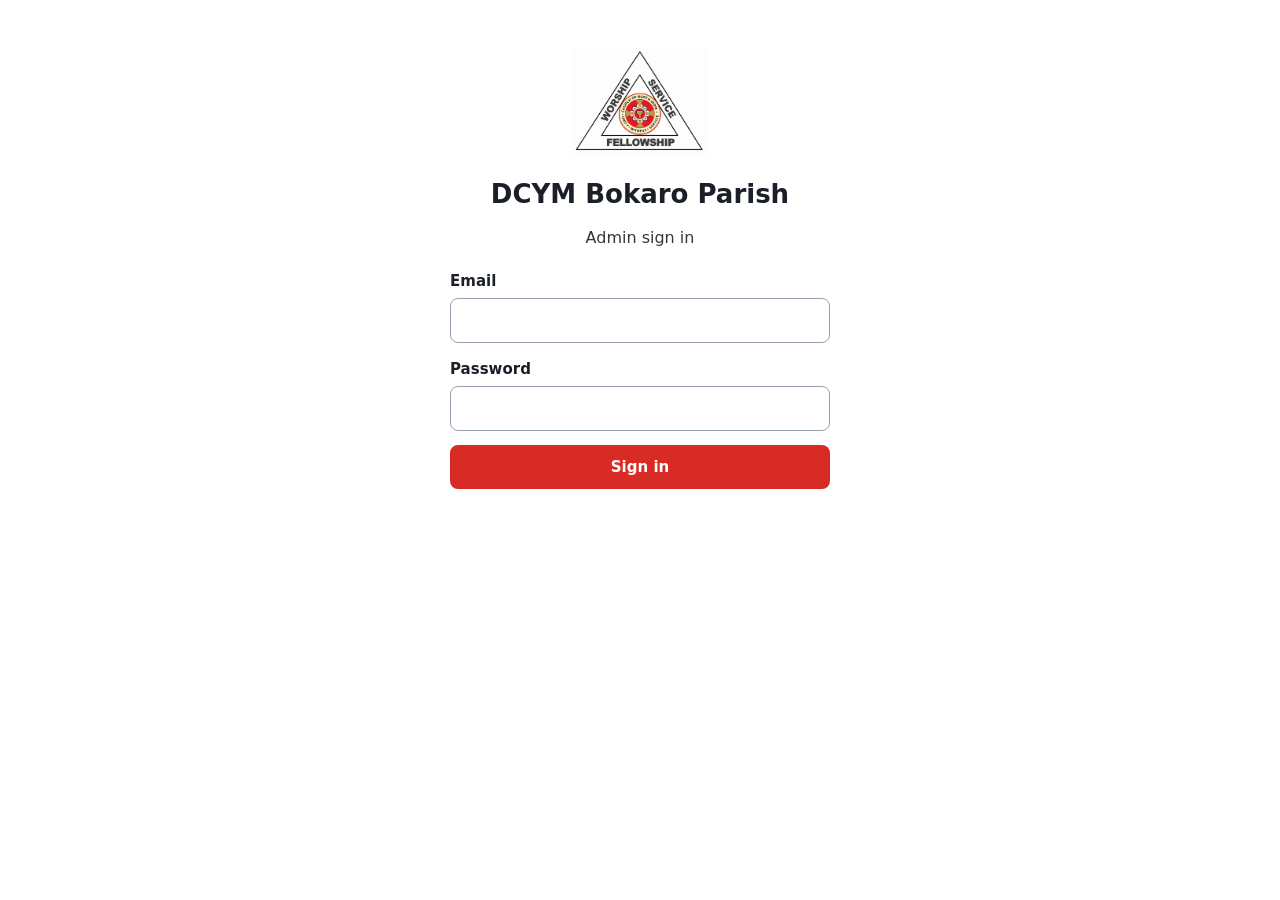
<file: admin/index.html>
<!DOCTYPE html>
<html lang="en">

<head>
    <meta charset="utf-8">
    <meta name="viewport" content="width=device-width, initial-scale=1, viewport-fit=cover">
    <meta name="robots" content="noindex">
    <title>DCYM Bokaro Parish Admin</title>
    <link rel="icon" type="image/png" href="logo.png">
    <link rel="stylesheet" href="admin.css">
</head>

<body>
    <div id="app"><noscript>This admin site needs JavaScript.</noscript></div>
    <script src="config.js"></script>
    <script src="defaults.js"></script>
    <script src="app.js"></script>
</body>

</html>
</file>
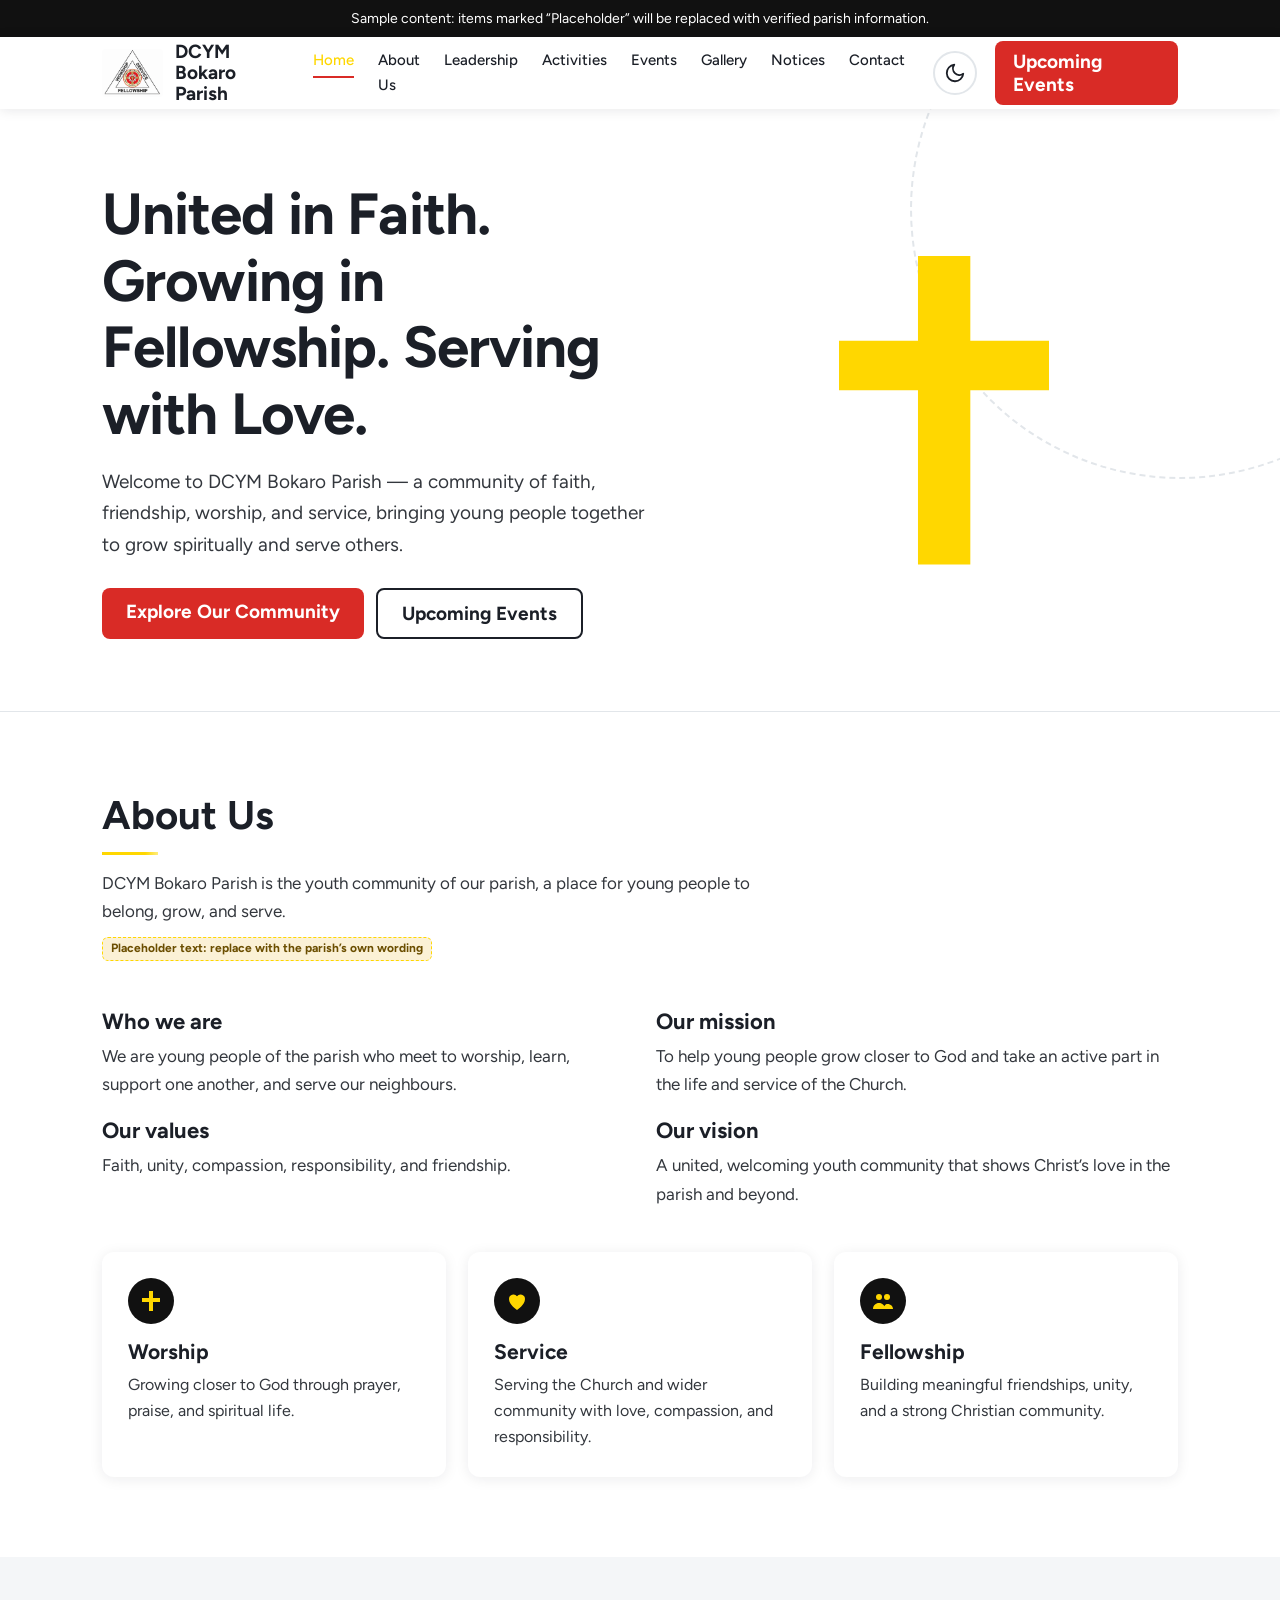
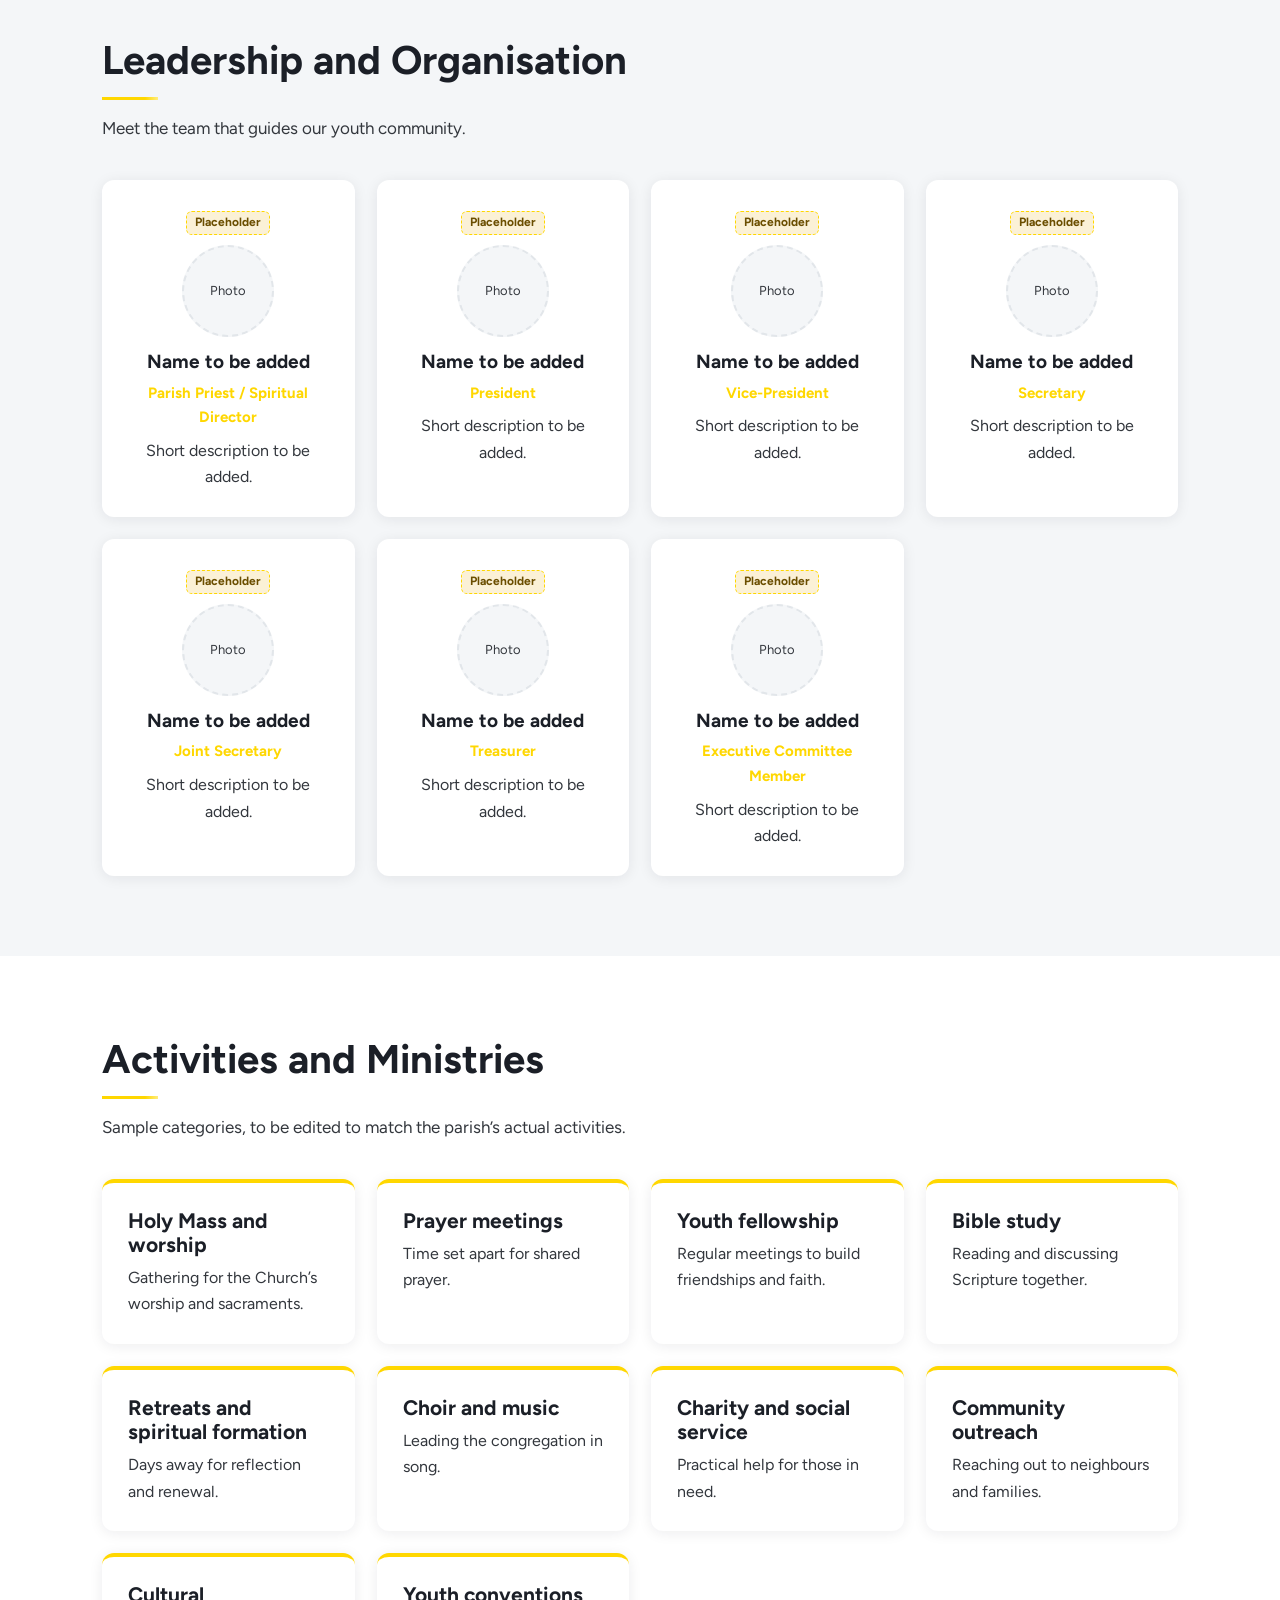
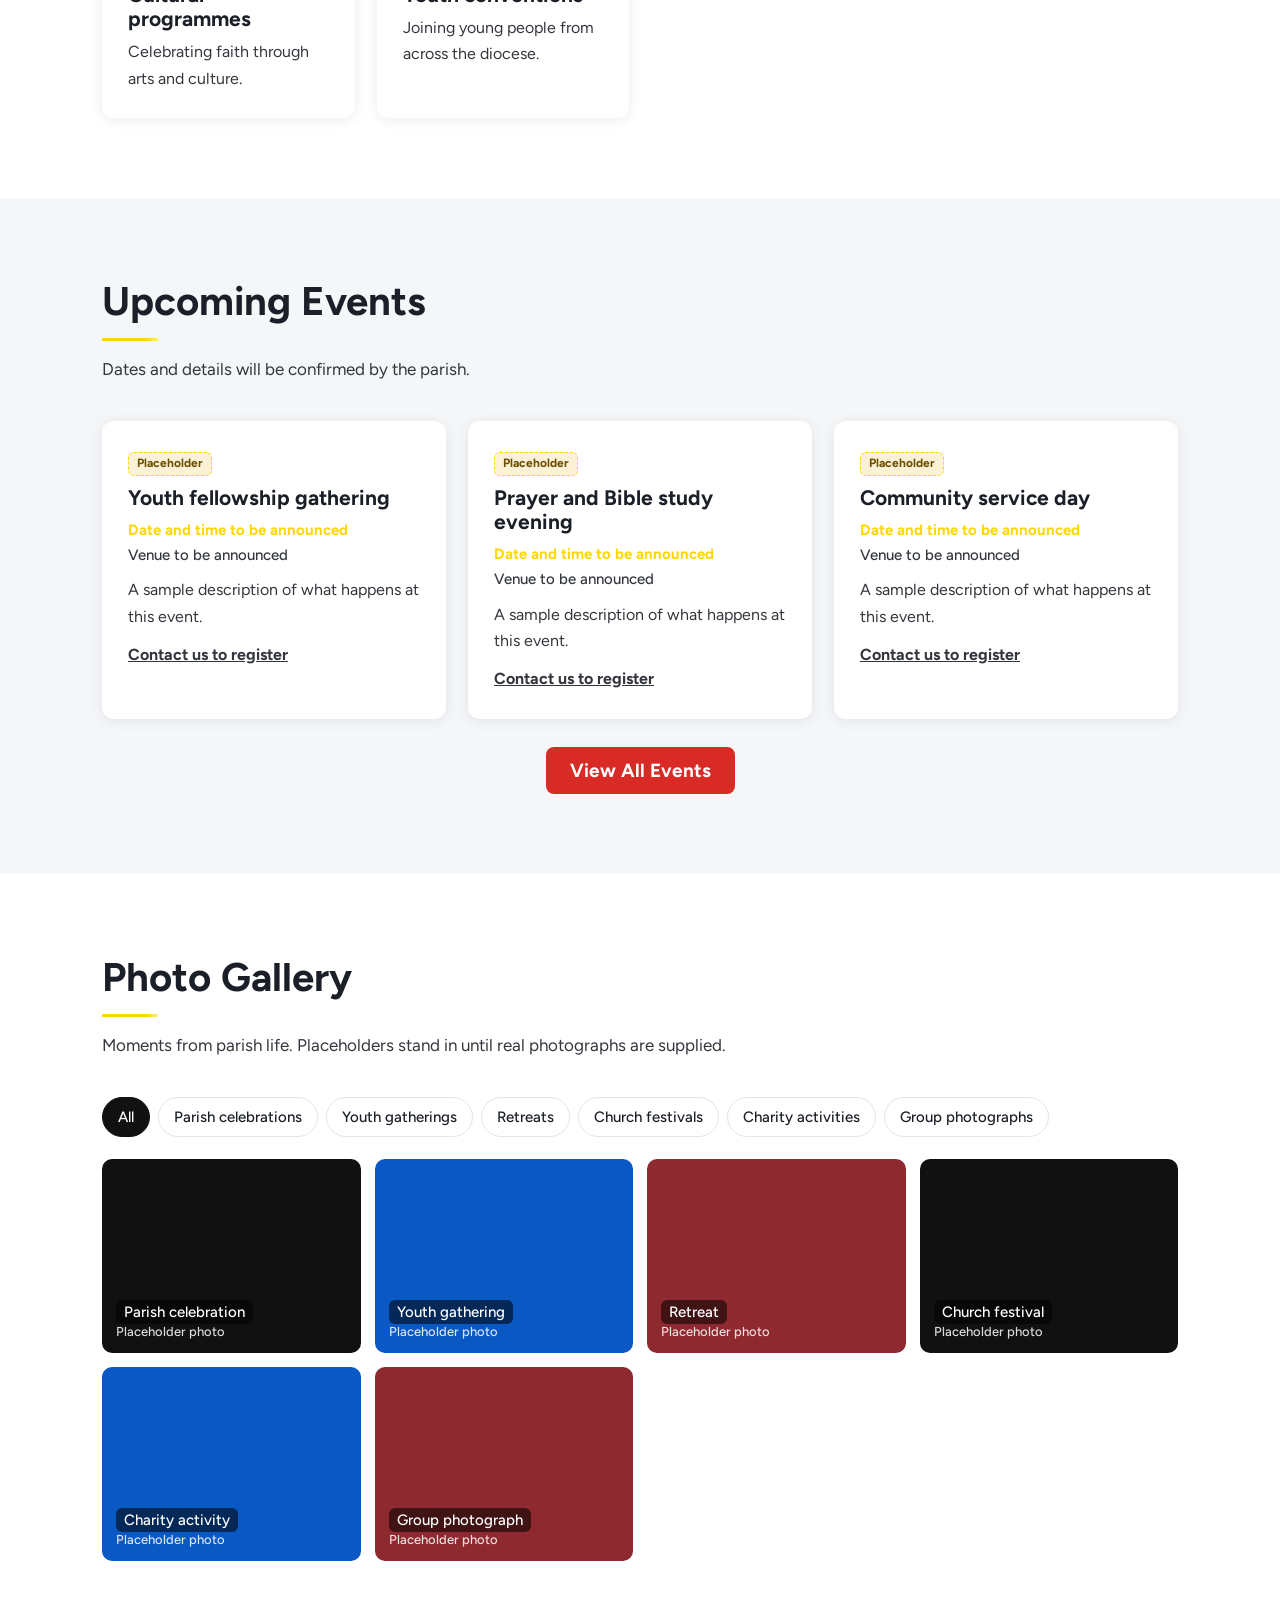
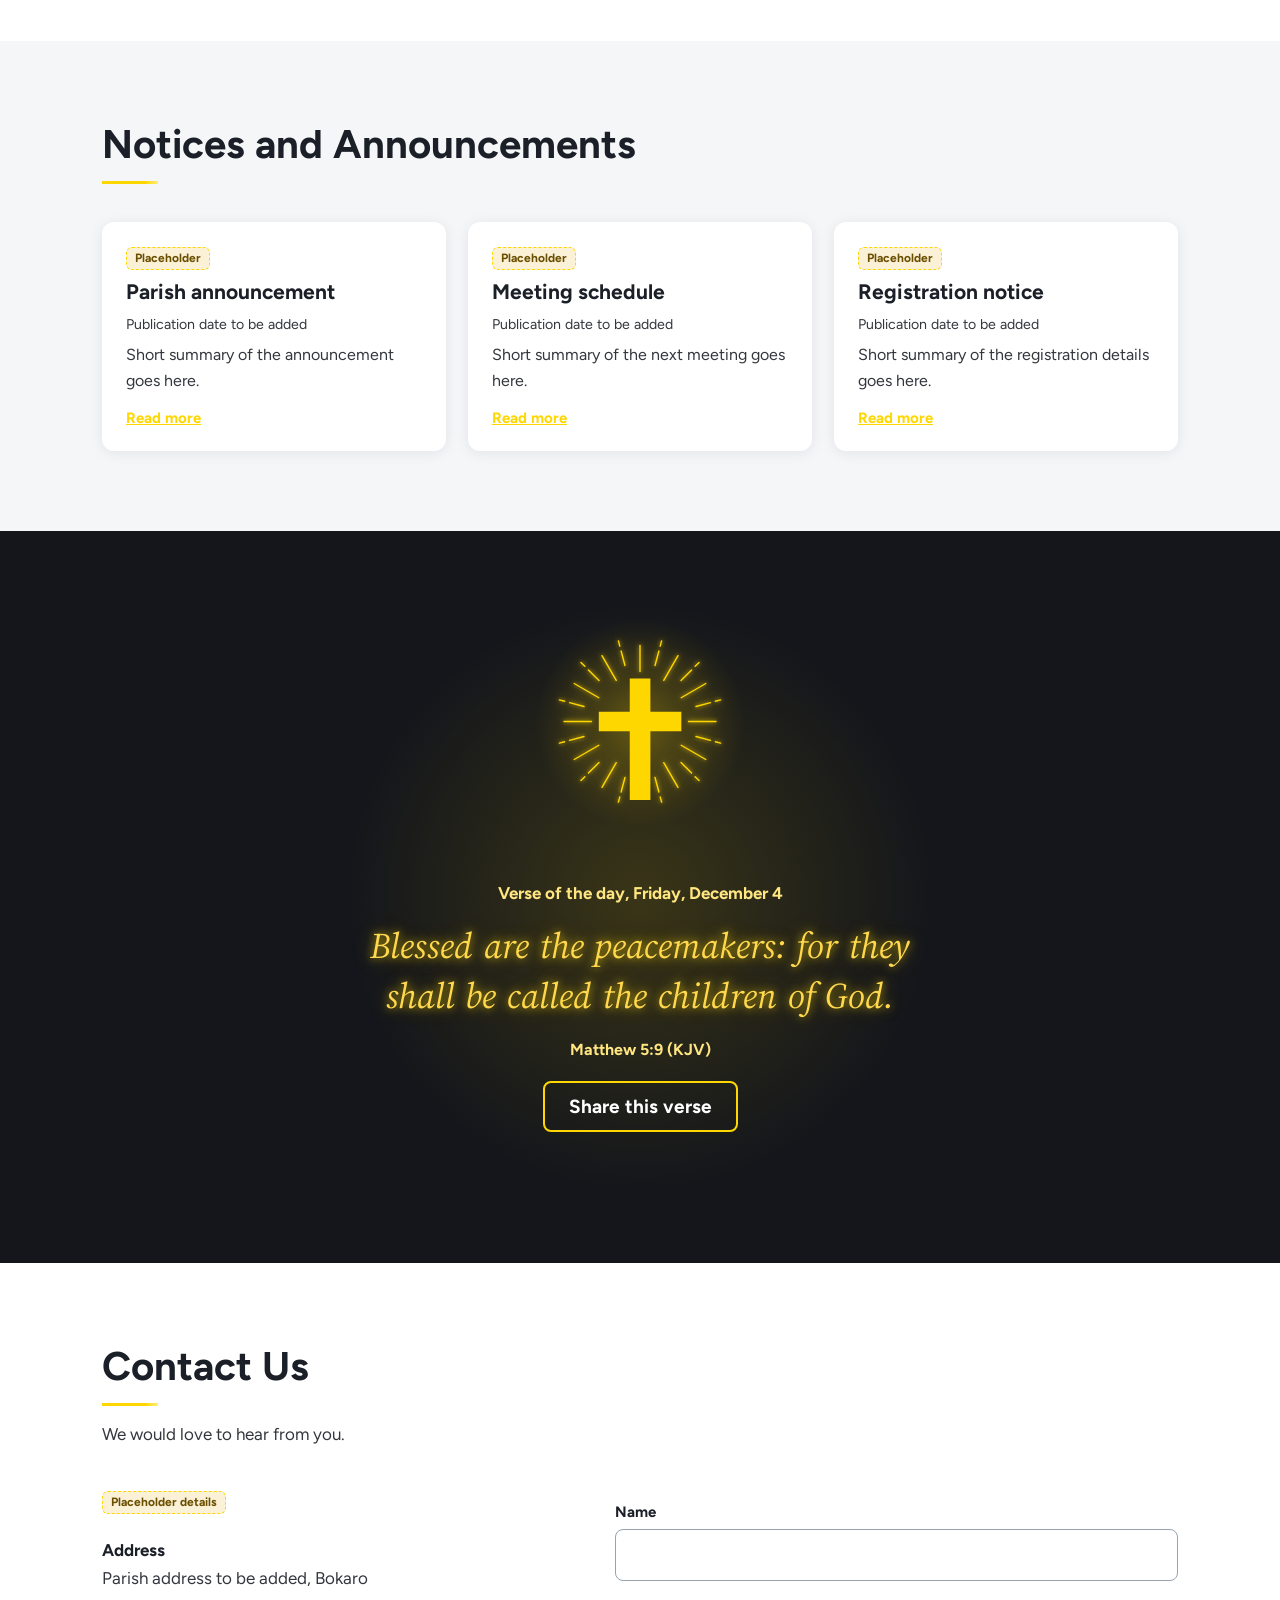
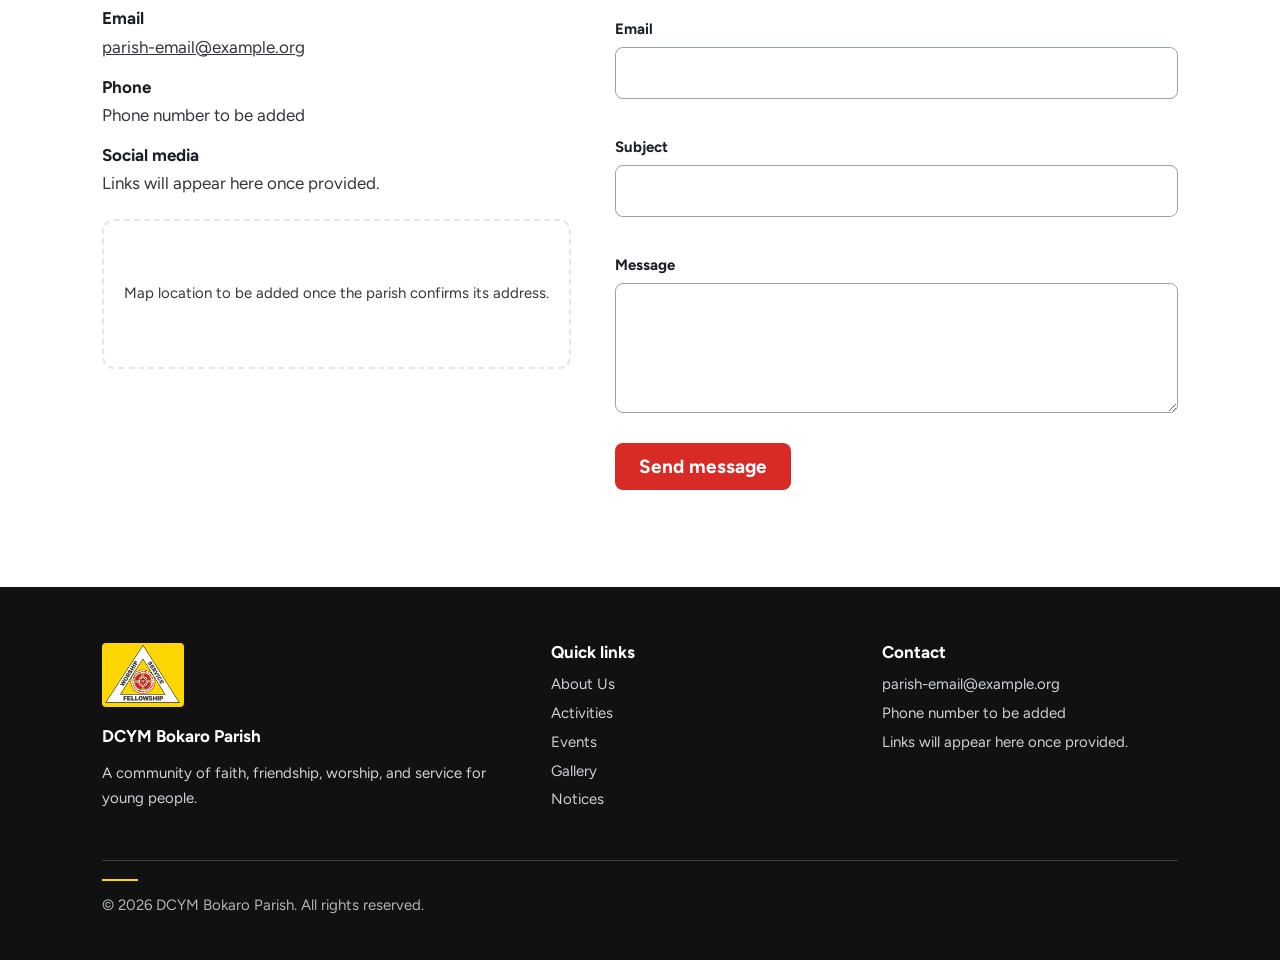
<file: website/index.html>
<!DOCTYPE html>
<html lang="en">

<head>
    <meta charset="utf-8">
    <meta name="viewport" content="width=device-width, initial-scale=1, viewport-fit=cover">
    <title>DCYM Bokaro Parish – United in Faith, Growing in Fellowship</title>
    <meta name="description"
        content="DCYM Bokaro Parish is a community of faith, friendship, worship and service, bringing young people together to grow spiritually and serve others.">
    <link rel="icon" type="image/png" href="images/logo-small.png">
    <link
        href="https://fonts.googleapis.com/css2?family=Figtree:wght@400;500;700&family=Source+Serif+4:ital,wght@0,500;1,400&display=swap"
        rel="stylesheet">
    <link rel="stylesheet" href="css/style.css">
    <script>var t; try { t = localStorage.getItem("dcym-theme") } catch (e) { } if (!t) t = matchMedia("(prefers-color-scheme:dark)").matches ? "dark" : "light"; document.documentElement.setAttribute("data-theme", t)</script>
</head>

<body>
    <div class="progress" id="prog" aria-hidden="true"></div>
    <div class="note" id="sampleNote">Sample content: items marked “Placeholder” will be replaced with verified parish
        information.</div>
    <header>
        <div class="wrap">
            <a class="brand" href="#home"><img src="images/logo-triangle.png"
                    alt="DCYM Bokaro Parish emblem"><span>DCYM<br>Bokaro Parish</span></a>
            <nav id="nav" aria-label="Main">
                <ul>
                    <li><a href="#home">Home</a></li>
                    <li><a href="#about">About Us</a></li>
                    <li><a href="#leadership">Leadership</a></li>
                    <li><a href="#activities">Activities</a></li>
                    <li><a href="#events">Events</a></li>
                    <li><a href="#gallery">Gallery</a></li>
                    <li><a href="#notices">Notices</a></li>
                    <li><a href="#contact">Contact</a></li>
                </ul>
            </nav>
            <button class="theme-btn" id="themeBtn" type="button" aria-label="Switch to dark mode"
                aria-pressed="false"><svg class="moon" viewBox="0 0 24 24" aria-hidden="true">
                    <path d="M21 12.8A9 9 0 1 1 11.2 3a7 7 0 0 0 9.8 9.8z" />
                </svg><svg class="sun" viewBox="0 0 24 24" aria-hidden="true">
                    <circle cx="12" cy="12" r="4" />
                    <path
                        d="M12 2v2M12 20v2M4.9 4.9l1.4 1.4M17.7 17.7l1.4 1.4M2 12h2M20 12h2M4.9 19.1l1.4-1.4M17.7 6.3l1.4-1.4" />
                </svg></button>
            <a class="btn sm" href="#events">Upcoming Events</a>
            <button class="menu-btn" id="menuBtn" aria-expanded="false" aria-controls="nav">Menu</button>
        </div>
    </header>

    <main>
        <section class="hero" id="home" style="padding:72px 0">
            <!-- Photo slot: add a church or youth fellowship photograph as a background here, with a navy overlay. -->
            <div class="wrap">
                <div>
                    <h1>United in Faith. Growing in Fellowship. Serving with Love.</h1>
                    <p>Welcome to DCYM Bokaro Parish — a community of faith, friendship, worship, and service, bringing
                        young people together to grow spiritually and serve others.</p>
                    <div class="btns"><a class="btn" href="#about">Explore Our Community</a><a class="btn line"
                            href="#events">Upcoming Events</a></div>
                </div>
                <div class="emb" aria-hidden="true"><svg class="gc" viewBox="0 0 702 1031" focusable="false">
                        <defs>
                            <clipPath id="gcClip">
                                <path d="M264 0h175v283h263v166H439v582H264V449H0V283h264z" />
                            </clipPath>
                            <linearGradient id="gcShine" x1="0" x2="1" y1="0" y2="0">
                                <stop offset="0" stop-color="#fff" stop-opacity="0" />
                                <stop offset=".5" stop-color="#fff" stop-opacity=".9" />
                                <stop offset="1" stop-color="#fff" stop-opacity="0" />
                            </linearGradient>
                        </defs>
                        <path class="gc-body" d="M264 0h175v283h263v166H439v582H264V449H0V283h264z" />
                        <g clip-path="url(#gcClip)">
                            <rect class="gc-shine" x="-300" y="-100" width="260" height="1250" fill="url(#gcShine)" />
                        </g>
                    </svg></div>
            </div>
        </section>

        <section id="about">
            <div class="wrap">
                <div class="hd">
                    <h2>About Us</h2>
                    <p>DCYM Bokaro Parish is the youth community of our parish, a place for young people to belong,
                        grow, and serve.</p><span class="ph" id="aPh" style="margin-top:12px">Placeholder text: replace
                        with the parish’s own wording</span>
                </div>
                <div class="two">
                    <div>
                        <h3>Who we are</h3>
                        <p id="aWho"></p>
                        <h3 style="margin-top:20px">Our values</h3>
                        <p id="aValues"></p>
                    </div>
                    <div>
                        <h3>Our mission</h3>
                        <p id="aMission"></p>
                        <h3 style="margin-top:20px">Our vision</h3>
                        <p id="aVision"></p>
                    </div>
                </div>
                <div class="grid">
                    <div class="card">
                        <div class="ico"><svg viewBox="0 0 24 24">
                                <path d="M10 2h4v7h7v4h-7v9h-4v-9H3V9h7z" />
                            </svg></div>
                        <h3>Worship</h3>
                        <p>Growing closer to God through prayer, praise, and spiritual life.</p>
                    </div>
                    <div class="card">
                        <div class="ico"><svg viewBox="0 0 24 24">
                                <path d="M12 21s-8-5.2-8-11a4.5 4.5 0 0 1 8-2.8A4.5 4.5 0 0 1 20 10c0 5.8-8 11-8 11z" />
                            </svg></div>
                        <h3>Service</h3>
                        <p>Serving the Church and wider community with love, compassion, and responsibility.</p>
                    </div>
                    <div class="card">
                        <div class="ico"><svg viewBox="0 0 24 24">
                                <circle cx="8" cy="8" r="3" />
                                <circle cx="16" cy="8" r="3" />
                                <path
                                    d="M2 20c0-3.5 2.7-6 6-6s6 2.5 6 6zM12.500 20c.3-2 1-3.600 2.200-4.600.6-.2 1.200-.4 1.800-.4 3.300 0 5.500 2.500 5.500 5z" />
                            </svg></div>
                        <h3>Fellowship</h3>
                        <p>Building meaningful friendships, unity, and a strong Christian community.</p>
                    </div>
                </div>
            </div>
        </section>

        <section class="alt" id="leadership">
            <div class="wrap">
                <div class="hd">
                    <h2>Leadership and Organisation</h2>
                    <p>Meet the team that guides our youth community.</p>
                </div>
                <div class="grid" id="leaders"></div>
            </div>
        </section>

        <section id="activities">
            <div class="wrap">
                <div class="hd">
                    <h2>Activities and Ministries</h2>
                    <p>Sample categories, to be edited to match the parish’s actual activities.</p>
                </div>
                <div class="grid" id="acts"></div>
            </div>
        </section>

        <section class="alt" id="events">
            <div class="wrap">
                <div class="hd">
                    <h2>Upcoming Events</h2>
                    <p>Dates and details will be confirmed by the parish.</p>
                </div>
                <div class="grid" id="evs"></div>
                <div class="center"><button class="btn" id="evMore" type="button">View All Events</button></div>
            </div>
        </section>

        <section id="gallery">
            <div class="wrap">
                <div class="hd">
                    <h2>Photo Gallery</h2>
                    <p>Moments from parish life. Placeholders stand in until real photographs are supplied.</p>
                </div>
                <div class="filters" id="filters" role="group" aria-label="Filter photos"></div>
                <div class="gal" id="gal"></div>
            </div>
        </section>

        <section class="alt" id="notices">
            <div class="wrap">
                <div class="hd">
                    <h2>Notices and Announcements</h2>
                </div>
                <div class="grid" id="notes" style="grid-template-columns:repeat(auto-fit,minmax(300px,1fr))"></div>
            </div>
        </section>

        <section class="verse" id="verse" aria-label="Verse of the day">
            <div class="wrap">
                <div class="vcross" data-rc="solid" aria-hidden="true"></div>
                <p class="vlabel" id="vlabel">Verse of the day</p>
                <blockquote id="vtext"></blockquote><cite id="vref"></cite>
                <p class="vsrc" id="vsrc"></p>
                <p style="margin-top:22px"><button class="btn line" id="vShare" type="button">Share this verse</button>
                </p>
                <p class="vmsg" id="vmsg" role="status"></p>
            </div>
        </section>

        <section id="contact">
            <div class="wrap">
                <div class="hd">
                    <h2>Contact Us</h2>
                    <p>We would love to hear from you.</p>
                </div>
                <div class="contact">
                    <div>
                        <span class="ph" id="cPh">Placeholder details</span>
                        <dl>
                            <dt>Address</dt>
                            <dd id="cAddr"></dd>
                            <dt>Email</dt>
                            <dd id="cEmail"></dd>
                            <dt>Phone</dt>
                            <dd id="cPhone"></dd>
                            <dt>Social media</dt>
                            <dd id="cSocial"></dd>
                        </dl>
                        <div class="map">Map location to be added once the parish confirms its address.</div>
                    </div>
                    <form id="form" novalidate>
                        <label for="f-name">Name</label><input id="f-name" name="name" autocomplete="name"
                            aria-describedby="e-name">
                        <p class="err" id="e-name"></p>
                        <label for="f-email">Email</label><input id="f-email" name="email" type="email"
                            autocomplete="email" aria-describedby="e-email">
                        <p class="err" id="e-email"></p>
                        <label for="f-subject">Subject</label><input id="f-subject" name="subject"
                            aria-describedby="e-subject">
                        <p class="err" id="e-subject"></p>
                        <label for="f-msg">Message</label><textarea id="f-msg" name="message"
                            aria-describedby="e-msg"></textarea>
                        <p class="err" id="e-msg"></p>
                        <button class="btn" type="submit">Send message</button>
                        <p class="ok" id="ok" role="status"></p>
                    </form>
                </div>
            </div>
        </section>
    </main>

    <footer>
        <div class="wrap">
            <div class="cols">
                <div><img src="images/logo-small.png" alt="DCYM Bokaro Parish emblem">
                    <h3>DCYM Bokaro Parish</h3>
                    <p>A community of faith, friendship, worship, and service for young people.</p>
                </div>
                <div>
                    <h3>Quick links</h3>
                    <ul>
                        <li><a href="#about">About Us</a></li>
                        <li><a href="#activities">Activities</a></li>
                        <li><a href="#events">Events</a></li>
                        <li><a href="#gallery">Gallery</a></li>
                        <li><a href="#notices">Notices</a></li>
                    </ul>
                </div>
                <div>
                    <h3>Contact</h3>
                    <ul>
                        <li id="fEmail"></li>
                        <li id="fPhone"></li>
                        <li id="fSocial"></li>
                    </ul>
                </div>
            </div>
            <p class="copy">© <span id="yr"></span> DCYM Bokaro Parish. All rights reserved.</p>
        </div>
    </footer>

    <button class="totop" id="toTop" type="button" aria-label="Back to top">↑</button>
    <dialog id="lb" aria-label="Photo viewer">
        <div class="lb-img" id="lbImg"></div>
        <div class="lb-bar"><button type="button" id="lbPrev">Previous</button>
            <p id="lbCap"></p><button type="button" id="lbNext">Next</button><button type="button"
                id="lbClose">Close</button>
        </div>
    </dialog>

    <script src="data/config.js"></script>
    <script src="js/defaults.js"></script>
    <script src="data/site-data.js"></script>
    <script src="js/main.js"></script>
</body>

</html>
</file>
<file: admin/admin.css>
:root {
    --bg: #fff;
    --card: #fff;
    --ink: #1B1F27;
    --txt: #33373D;
    --line: #dfe3e8;
    --navy: #111111;
    --red: #D92B26;
    --sans: "Segoe UI", system-ui, -apple-system, Arial, sans-serif
}

@media (prefers-color-scheme:dark) {
    :root {
        --bg: #111111;
        --card: #20242C;
        --ink: #F2F4F7;
        --txt: #C5CBD3;
        --line: #343A46
    }
}

*,
*::before,
*::after {
    box-sizing: border-box
}

body {
    margin: 0;
    background: var(--bg);
    color: var(--txt);
    font: 16px/1.6 var(--sans)
}

.login {
    max-width: 420px;
    margin: 0 auto;
    padding: 48px 20px;
    text-align: center
}

.login-logo {
    width: 140px;
    height: auto;
    border-radius: 8px;
    background: #fff
}

.login h1 {
    font: 800 26px var(--sans);
    color: var(--ink);
    margin: 14px 0 4px
}

.login-card {
    text-align: left;
    margin-top: 18px
}

.login-card .ab {
    width: 100%
}

.lnk {
    display: inline-flex;
    align-items: center;
    text-decoration: none
}

/* ---- admin panel ---- */
.adm {
    position: fixed;
    inset: 0;
    z-index: 100;
    background: var(--bg);
    color: var(--txt);
    display: flex;
    flex-direction: column;
    padding-top: env(safe-area-inset-top, 0px)
}

.adm-top {
    display: flex;
    justify-content: space-between;
    align-items: center;
    padding: 12px 16px;
    border-bottom: 1px solid var(--line)
}

.adm-top b {
    font: 800 20px var(--sans);
    color: var(--ink)
}

.adm-tabs {
    display: flex;
    gap: 6px;
    overflow-x: auto;
    padding: 10px 12px;
    border-bottom: 1px solid var(--line)
}

.adm-tabs button {
    flex: none;
    min-height: 44px;
    padding: 0 16px;
    border-radius: 999px;
    border: 1px solid var(--line);
    background: var(--card);
    color: var(--ink);
    font: 500 15px var(--sans);
    cursor: pointer
}

.adm-tabs button[aria-selected="true"] {
    background: var(--navy);
    color: #fff;
    border-color: var(--navy)
}

.adm-body {
    flex: 1;
    overflow: auto;
    padding: 16px;
    max-width: 720px;
    width: 100%;
    margin: 0 auto
}

.adm-body h3 {
    font: 700 18px var(--sans);
    margin: 20px 0 6px;
    color: var(--ink)
}

.af {
    margin: 0 0 14px
}

.af label {
    display: block;
    font-weight: 700;
    color: var(--ink);
    font-size: 15px;
    margin: 0 0 5px
}

.af input,
.af textarea {
    width: 100%;
    font: 16px var(--sans);
    padding: 12px;
    border: 1px solid #98a3b0;
    border-radius: 8px;
    background: var(--card);
    color: var(--txt)
}

.ap {
    display: block;
    width: 100%;
    max-width: 260px;
    aspect-ratio: 4/3;
    object-fit: cover;
    border-radius: 8px;
    margin: 0 0 8px;
    border: 2px solid #FFD700
}

.arow {
    display: flex;
    gap: 8px;
    flex-wrap: wrap;
    align-items: center;
    margin: 8px 0
}

.ab {
    min-height: 44px;
    padding: 0 16px;
    border-radius: 8px;
    border: 2px solid var(--navy);
    background: var(--navy);
    color: #fff;
    font: 700 15px var(--sans);
    cursor: pointer
}

.ab.ghost {
    background: transparent;
    color: var(--ink)
}

.ab.danger {
    background: transparent;
    color: #b3261e;
    border-color: #b3261e
}

.ab.add {
    background: transparent;
    color: var(--ink);
    border-style: dashed;
    width: 100%;
    margin: 6px 0 14px
}

.ab.save {
    background: var(--red);
    border-color: var(--red);
    flex: none
}

.ab:disabled {
    opacity: .6
}

.ai {
    background: var(--card);
    border: 1px solid var(--line);
    border-radius: 10px;
    padding: 4px 14px 12px;
    margin: 0 0 10px
}

.ai summary {
    cursor: pointer;
    font-weight: 700;
    color: var(--ink);
    padding: 12px 0;
    min-height: 44px
}

.ast {
    font-size: 14px;
    color: var(--txt)
}

.adm-save {
    display: flex;
    gap: 12px;
    align-items: center;
    padding: 12px 16px calc(12px + env(safe-area-inset-bottom, 0px));
    border-top: 1px solid var(--line);
    background: var(--bg)
}
</file>
<file: website/css/style.css>
:root {
    --blue: #0178FE;
    --link: #FFD700;
    --red: #D92B26;
    --navy: #111111;
    --gold: #FFD700;
    --bg: #fff;
    --alt: #F4F6F8;
    --ink: #1B1F27;
    --txt: #33373D;
    --card: #fff;
    --line: #e2e6ea;
    --sans: "Figtree", "Segoe UI", Arial, sans-serif;
    --serif: "Source Serif 4", Georgia, serif;
    box-sizing: border-box;
    padding-top: env(safe-area-inset-top, 0px);
    padding-bottom: env(safe-area-inset-bottom, 0px)
}

@media (prefers-color-scheme:dark) {
    :root:not([data-theme="light"]) {
        --bg: #121418;
        --alt: #1A1D23;
        --ink: #F2F4F7;
        --txt: #C5CBD3;
        --card: #20242C;
        --line: #343A46;
        --link: #FFD700
    }
}

:root[data-theme="dark"] {
    --bg: #121418;
    --alt: #1A1D23;
    --ink: #F2F4F7;
    --txt: #C5CBD3;
    --card: #20242C;
    --line: #343A46;
    --link: #FFD700
}

html {
    scroll-behavior: smooth;
    scroll-padding-top: calc(86px + env(safe-area-inset-top, 0px))
}

*,
*::before,
*::after {
    box-sizing: inherit
}

body {
    margin: 0;
    background: var(--bg);
    color: var(--txt);
    font: 17px/1.65 var(--sans)
}

body::before {
    content: "";
    position: fixed;
    inset: 0 0 auto;
    height: env(safe-area-inset-top, 0px);
    background: var(--bg);
    z-index: 60
}

h1,
h2,
h3 {
    color: var(--ink);
    line-height: 1.15;
    margin: 0
}

a {
    color: inherit
}

:focus-visible {
    outline: 3px solid var(--blue);
    outline-offset: 3px
}

.wrap {
    max-width: 1120px;
    margin: 0 auto;
    padding: 0 22px
}

.note {
    background: var(--navy);
    color: #fff;
    font-size: 14px;
    text-align: center;
    padding: 7px 14px
}

header {
    position: sticky;
    top: env(safe-area-inset-top, 0px);
    z-index: 50;
    background: var(--bg);
    box-shadow: 0 1px 12px rgba(20, 24, 32, .1)
}

header .wrap {
    display: flex;
    align-items: center;
    gap: 18px;
    min-height: 72px
}

.brand {
    display: flex;
    align-items: center;
    gap: 12px;
    text-decoration: none;
    color: var(--ink);
    font: 700 19px/1.1 var(--sans);
    margin-right: auto
}

.brand img {
    height: 48px;
    width: auto;
    border-radius: 4px
}

nav ul {
    display: flex;
    gap: 4px;
    list-style: none;
    margin: 0;
    padding: 0
}

nav a {
    display: block;
    padding: 8px 10px;
    text-decoration: none;
    color: var(--ink);
    font-weight: 500;
    font-size: 15px;
    border-radius: 6px
}

nav a:hover {
    color: var(--link)
}

.btn {
    display: inline-block;
    background: var(--red);
    color: #fff;
    font: 700 19px var(--sans);
    padding: 12px 24px;
    border: 0;
    border-radius: 8px;
    text-decoration: none;
    cursor: pointer;
    transition: background .2s
}

.btn:hover {
    background: #b3201c
}

.btn.line {
    background: transparent;
    color: var(--ink);
    border: 2px solid var(--ink)
}

.btn.line:hover {
    background: rgba(128, 128, 128, .15)
}

.btn.sm {
    font-size: 19px;
    padding: 9px 18px
}

.menu-btn {
    display: none;
    background: none;
    border: 2px solid var(--line);
    color: var(--ink);
    border-radius: 8px;
    padding: 8px 12px;
    font: 700 16px var(--sans);
    cursor: pointer
}

.hero {
    background: var(--bg);
    color: var(--txt);
    border-bottom: 1px solid var(--line);
    padding: 72px 0
}

.hero .wrap {
    display: grid;
    grid-template-columns: 1.2fr 1fr;
    gap: 48px;
    align-items: center
}

.hero h1 {
    color: var(--ink);
    font-size: clamp(34px, 5.4vw, 58px);
    letter-spacing: -.015em;
    margin-bottom: 18px
}

.hero p {
    font-size: 19px;
    max-width: 52ch;
    color: var(--txt);
    margin: 0 0 28px
}

.hero .btns {
    display: flex;
    gap: 12px;
    flex-wrap: wrap
}

.hero img {
    width: 100%;
    max-width: 420px;
    justify-self: center;
    border-radius: 14px;
    box-shadow: 0 10px 34px rgba(0, 0, 0, .28)
}

section {
    padding: 80px 0
}

section.alt {
    background: var(--alt)
}

.hd {
    margin-bottom: 38px;
    max-width: 60ch
}

.hd h2 {
    font-size: clamp(28px, 4vw, 40px)
}

.hd h2::after {
    content: "";
    display: block;
    width: 56px;
    height: 3px;
    background: var(--gold);
    margin-top: 14px
}

.hd p {
    margin: 14px 0 0
}

.grid {
    display: grid;
    gap: 22px;
    grid-template-columns: repeat(auto-fit, minmax(250px, 1fr))
}

.card {
    background: var(--card);
    border-radius: 12px;
    padding: 26px;
    box-shadow: 0 2px 14px rgba(20, 24, 32, .08)
}

.card h3 {
    font-size: 21px;
    margin-bottom: 8px
}

.card p {
    margin: 0;
    font-size: 16px
}

.ico {
    width: 46px;
    height: 46px;
    border-radius: 50%;
    background: var(--navy);
    display: grid;
    place-items: center;
    margin-bottom: 16px
}

.ico svg {
    width: 24px;
    height: 24px;
    fill: var(--gold)
}

.two {
    display: grid;
    grid-template-columns: 1fr 1fr;
    gap: 32px;
    margin-bottom: 34px
}

.two h3 {
    font-size: 22px;
    margin-bottom: 8px
}

.two p {
    margin: 0 0 10px
}

.ph {
    display: inline-block;
    font-size: 12px;
    font-weight: 700;
    color: #6b4e00;
    background: #fbf1d6;
    border: 1px dashed var(--gold);
    border-radius: 6px;
    padding: 1px 8px;
    margin-bottom: 10px
}

.person {
    text-align: center
}

.avatar {
    width: 92px;
    height: 92px;
    border-radius: 50%;
    background: var(--alt);
    border: 2px dashed var(--line);
    margin: 0 auto 14px;
    display: grid;
    place-items: center;
    font-size: 13px;
    color: var(--txt)
}

.person h3 {
    font-size: 19px
}

.person b {
    display: block;
    color: var(--link);
    font-size: 15px;
    margin: 2px 0 8px
}

.act {
    border-top: 4px solid var(--gold)
}

.ev .meta {
    font-weight: 700;
    color: var(--link);
    font-size: 15px
}

.ev .meta span {
    display: block;
    color: var(--txt);
    font-weight: 500
}

.center {
    text-align: center;
    margin-top: 28px
}

.filters {
    display: flex;
    gap: 8px;
    flex-wrap: wrap;
    margin-bottom: 22px
}

.filters button {
    font: 500 15px var(--sans);
    padding: 7px 15px;
    border-radius: 999px;
    border: 1px solid var(--line);
    background: var(--card);
    color: var(--ink);
    cursor: pointer
}

.filters button[aria-pressed="true"] {
    background: var(--navy);
    color: #fff;
    border-color: var(--navy)
}

.gal {
    display: grid;
    gap: 14px;
    grid-template-columns: repeat(auto-fill, minmax(230px, 1fr))
}

.tile {
    aspect-ratio: 4/3;
    border: 0;
    border-radius: 10px;
    cursor: pointer;
    display: flex;
    flex-direction: column;
    justify-content: flex-end;
    align-items: flex-start;
    padding: 14px;
    text-align: left;
    font: 500 15px var(--sans);
    color: #fff;
    background: var(--navy)
}

.tile small {
    opacity: .85;
    font-size: 13px
}

.tile:nth-child(3n+2) {
    background: #0a58c4
}

.tile:nth-child(3n) {
    background: #8E2A2F
}

.tile:hover {
    outline: 3px solid var(--gold)
}

dialog {
    border: 0;
    border-radius: 12px;
    padding: 0;
    max-width: min(760px, 92vw);
    width: 100%;
    background: var(--card);
    color: var(--txt)
}

dialog::backdrop {
    background: rgba(10, 20, 34, .78)
}

.lb-img {
    aspect-ratio: 4/3;
    background: var(--navy);
    color: #fff;
    display: grid;
    place-items: center;
    text-align: center;
    padding: 20px
}

.lb-bar {
    display: flex;
    gap: 10px;
    align-items: center;
    padding: 14px 18px
}

.lb-bar p {
    margin: 0 auto;
    font-size: 15px
}

.lb-bar button {
    font: 700 15px var(--sans);
    padding: 8px 14px;
    border-radius: 8px;
    border: 1px solid var(--line);
    background: var(--alt);
    color: var(--ink);
    cursor: pointer
}

details.card {
    padding: 20px 24px
}

summary {
    cursor: pointer;
    list-style: none
}

summary::-webkit-details-marker {
    display: none
}

summary h3 {
    font-size: 20px
}

summary small {
    color: var(--txt);
    display: block;
    margin: 2px 0
}

summary u {
    color: var(--link);
    font-weight: 700;
    font-size: 15px
}

details[open] summary u {
    display: none
}

details p {
    margin-top: 10px
}

.verse {
    background: var(--bg);
    border-block: 1px solid var(--line);
    text-align: center;
    padding: 84px 0
}

.verse blockquote {
    margin: 0 auto;
    max-width: 34ch;
    font: italic 400 clamp(24px, 3.6vw, 36px)/1.4 var(--serif);
    color: var(--ink)
}

.verse cite {
    display: block;
    margin-top: 18px;
    font: 700 16px var(--sans);
    font-style: normal;
    color: var(--link)
}

.contact {
    display: grid;
    grid-template-columns: 1fr 1.2fr;
    gap: 44px
}

.contact dl {
    margin: 0 0 22px
}

.contact dt {
    font-weight: 700;
    color: var(--ink);
    margin-top: 12px
}

.contact dd {
    margin: 0
}

.map {
    border: 2px dashed var(--line);
    border-radius: 12px;
    min-height: 150px;
    display: grid;
    place-items: center;
    text-align: center;
    padding: 14px;
    font-size: 15px
}

label {
    display: block;
    font-weight: 700;
    color: var(--ink);
    margin: 14px 0 5px;
    font-size: 15px
}

input,
textarea {
    width: 100%;
    font: inherit;
    padding: 11px 13px;
    border: 1px solid #98a3b0;
    border-radius: 8px;
    background: var(--card);
    color: var(--txt)
}

textarea {
    min-height: 130px;
    resize: vertical
}

.err {
    color: #b3261e;
    font-size: 14px;
    min-height: 20px;
    margin: 2px 0 0
}

[data-theme="dark"] .err,
:root:not([data-theme="light"]) .err {
    color: #ff9a92
}

.ok {
    margin-top: 14px;
    font-weight: 700;
    color: var(--ink)
}

footer {
    background: var(--navy);
    color: #cdd2d9;
    padding: 56px 0 28px;
    font-size: 15px
}

footer h3 {
    color: #fff;
    font-size: 17px;
    margin-bottom: 10px
}

footer .cols {
    display: grid;
    gap: 34px;
    grid-template-columns: 1.4fr 1fr 1fr
}

footer ul {
    list-style: none;
    margin: 0;
    padding: 0
}

footer li {
    margin: 4px 0
}

footer a {
    text-decoration: none
}

footer a:hover {
    color: var(--gold)
}

footer img {
    height: 64px;
    border-radius: 4px;
    margin-bottom: 12px
}

.copy {
    border-top: 1px solid rgba(255, 255, 255, .2);
    margin-top: 34px;
    padding-top: 18px;
    color: #aeb4bd
}

.copy::before {
    content: "";
    display: block;
    width: 36px;
    height: 2px;
    background: var(--gold);
    margin-bottom: 12px
}

/* ---- motion and interaction ---- */
img {
    max-width: 100%
}

.progress {
    position: fixed;
    top: env(safe-area-inset-top, 0px);
    left: 0;
    right: 0;
    height: 3px;
    background: var(--red);
    transform: scaleX(0);
    transform-origin: left;
    z-index: 70
}

header {
    transition: box-shadow .25s
}

header.scrolled {
    box-shadow: 0 4px 18px rgba(20, 24, 32, .18)
}

header .wrap {
    transition: min-height .25s
}

header.scrolled .wrap {
    min-height: 60px
}

.brand img {
    transition: height .25s
}

header.scrolled .brand img {
    height: 40px
}

nav a {
    position: relative
}

nav a::after {
    content: "";
    position: absolute;
    left: 10px;
    right: 10px;
    bottom: 3px;
    height: 2px;
    background: var(--red);
    transform: scaleX(0);
    transform-origin: left;
    transition: transform .25s
}

nav a:hover::after,
nav a.active::after {
    transform: scaleX(1)
}

nav a.active {
    color: var(--link)
}

.btn {
    transition: background .2s, transform .15s ease
}

.btn:active {
    transform: scale(.97)
}

.hero {
    position: relative;
    overflow: hidden
}

.hero::before {
    content: "";
    position: absolute;
    right: -170px;
    top: -170px;
    width: 540px;
    height: 540px;
    border: 2px dashed var(--line);
    border-radius: 50%;
    animation: spin 70s linear infinite
}

.hero .wrap {
    position: relative
}

.hero h1 {
    animation: rise .8s .05s backwards
}

.hero p {
    animation: rise .8s .2s backwards
}

.hero .btns {
    animation: rise .8s .35s backwards
}

.hero img {
    animation: pop .9s .2s backwards
}

.rv {
    opacity: 0;
    transform: translateY(26px);
    transition: opacity .6s ease var(--d, 0ms), transform .6s ease var(--d, 0ms)
}

.rv.in {
    opacity: 1;
    transform: none
}

.card.rv {
    transition: opacity .6s ease var(--d, 0ms), transform .6s ease var(--d, 0ms), box-shadow .25s ease, border-color .25s ease
}

.ico {
    transition: transform .3s ease
}

.filters button {
    transition: background .2s, color .2s, transform .15s
}

.filters button:active {
    transform: scale(.95)
}

@media (hover:hover) {
    .card.rv.in:hover {
        transform: translateY(-6px);
        box-shadow: 0 14px 30px rgba(20, 24, 32, .18)
    }

    .card:hover .ico {
        transform: scale(1.12) rotate(-6deg)
    }

    .tile {
        transition: transform .25s ease, opacity .6s ease var(--d, 0ms)
    }

    .tile.rv.in:hover {
        transform: scale(1.03)
    }

    .act:hover {
        border-top-color: var(--red)
    }

    .btn:hover {
        transform: translateY(-2px)
    }
}

details[open]>p {
    animation: fadeIn .35s
}

dialog[open] {
    animation: pop2 .25s ease
}

dialog[open]::backdrop {
    animation: fadeIn .25s
}

.lb-img>div {
    animation: fadeIn .3s
}

.w {
    display: inline-block;
    margin-right: .28em;
    opacity: 0;
    transform: translateY(12px);
    transition: opacity .5s ease, transform .5s ease
}

.verse.in .w {
    opacity: 1;
    transform: none
}

input:focus,
textarea:focus {
    border-color: var(--blue);
    box-shadow: 0 0 0 3px rgba(1, 120, 254, .22);
    outline: none
}

input,
textarea {
    transition: border-color .2s, box-shadow .2s
}

[aria-invalid="true"] {
    border-color: #b3261e
}

.shake {
    animation: shake .4s
}

.ok:not(:empty) {
    animation: rise .5s
}

.totop {
    position: fixed;
    right: 16px;
    bottom: calc(16px + env(safe-area-inset-bottom, 0px));
    z-index: 55;
    width: 46px;
    height: 46px;
    border-radius: 50%;
    border: 0;
    background: var(--red);
    color: #fff;
    font: 700 20px var(--sans);
    cursor: pointer;
    opacity: 0;
    visibility: hidden;
    transform: translateY(12px);
    transition: opacity .25s, transform .25s, visibility .25s;
    box-shadow: 0 4px 14px rgba(0, 0, 0, .25)
}

.totop.show {
    opacity: 1;
    visibility: visible;
    transform: none
}

#notes {
    grid-template-columns: repeat(auto-fit, minmax(min(300px, 100%), 1fr)) !important
}

.menu-btn {
    min-height: 44px
}

.filters button {
    min-height: 40px
}

@keyframes rise {
    from {
        opacity: 0;
        transform: translateY(22px)
    }
}

@keyframes pop {
    from {
        opacity: 0;
        transform: scale(.9) translateY(18px)
    }
}

@keyframes pop2 {
    from {
        opacity: 0;
        transform: scale(.96)
    }
}

@keyframes fadeIn {
    from {
        opacity: 0
    }
}

@keyframes spin {
    to {
        transform: rotate(360deg)
    }
}

@keyframes shake {

    20%,
    60% {
        transform: translateX(-6px)
    }

    40%,
    80% {
        transform: translateX(6px)
    }
}

@keyframes drop {
    from {
        opacity: 0;
        transform: translateY(-8px)
    }
}

@media (min-width:1500px) {
    body {
        font-size: 18px
    }

    .wrap {
        max-width: 1240px
    }
}

@media (max-width:1100px) {
    .hero .wrap {
        gap: 32px
    }

    footer .cols {
        grid-template-columns: 1fr 1fr
    }

    footer .cols>div:first-child {
        grid-column: 1/-1
    }
}

@media (max-width:860px) {
    .contact {
        grid-template-columns: 1fr
    }

    .two {
        gap: 22px
    }
}

@media (max-width:760px) {
    header .btn.sm {
        display: none
    }

    .hero img {
        order: -1;
        max-width: 250px
    }

    .hero .btns .btn {
        flex: 1 1 100%;
        text-align: center
    }

    .filters {
        flex-wrap: nowrap;
        overflow-x: auto;
        padding-bottom: 8px
    }

    .filters button {
        white-space: nowrap
    }

    .brand {
        font-size: 16px
    }

    header .wrap {
        min-height: 64px
    }

    .lb-bar {
        flex-wrap: wrap
    }

    .lb-bar p {
        order: -1;
        flex: 1 1 100%
    }
}

@media (max-width:480px) {
    body {
        font-size: 16px
    }

    .wrap {
        padding: 0 16px
    }

    section {
        padding: 52px 0
    }

    .card {
        padding: 20px
    }

    nav a {
        padding: 13px 10px
    }

    .hero h1 {
        font-size: 32px
    }

    .verse {
        padding: 60px 0
    }
}

@media (max-width:1100px) {
    .menu-btn {
        display: block
    }

    nav {
        position: absolute;
        left: 0;
        right: 0;
        top: 100%;
        background: var(--bg);
        box-shadow: 0 10px 20px rgba(20, 24, 32, .12);
        display: none
    }

    nav.open {
        display: block
    }

    nav ul {
        flex-direction: column;
        padding: 8px 22px 16px
    }

}

@media (max-width:760px) {

    .hero .wrap,
    .two,
    .contact,
    footer .cols {
        grid-template-columns: 1fr
    }

    section {
        padding: 60px 0
    }

    .hero {
        padding: 48px 0
    }
}

/* ---- glowing cross and light effects ---- */
.emb {
    position: relative;
    width: 100%;
    max-width: 420px;
    justify-self: center
}

.emb img {
    position: relative;
    z-index: 1;
    max-width: 100%
}

.halo {
    position: absolute;
    inset: -16%;
    border-radius: 50%;
    z-index: 0;
    background: radial-gradient(circle, rgba(255, 215, 0, .38), rgba(1, 120, 254, .12) 52%, transparent 70%);
    animation: breathe 5s ease-in-out infinite
}

.bigcross {
    position: absolute;
    inset: 0;
    z-index: 0;
    pointer-events: none
}

.bigcross::before,
.bigcross::after {
    content: "";
    position: absolute;
    background: var(--gold);
    border-radius: 4px;
    opacity: .9;
    animation: glowPulse 3.6s ease-in-out infinite
}

.bigcross::before {
    left: calc(50% - 3px);
    top: -26%;
    bottom: -26%;
    width: 6px
}

.bigcross::after {
    top: calc(50% - 3px);
    left: -16%;
    right: -16%;
    height: 6px;
    animation-delay: .4s
}

.emb::after {
    content: "";
    position: absolute;
    inset: 0;
    z-index: 2;
    border-radius: 14px;
    pointer-events: none;
    background: linear-gradient(105deg, transparent 40%, rgba(255, 255, 255, .38) 50%, transparent 60%);
    background-size: 260% 100%;
    animation: sheen 7s ease-in-out infinite
}

.sky {
    position: absolute;
    inset: 0;
    overflow: hidden;
    pointer-events: none
}

.sky i {
    position: absolute;
    bottom: -40px;
    left: var(--x);
    width: var(--s);
    height: var(--s);
    opacity: 0;
    --c: #FFD700;
    background: linear-gradient(var(--c), var(--c)) center/24% 100% no-repeat, linear-gradient(var(--c), var(--c)) center 36%/100% 22% no-repeat;
    filter: drop-shadow(0 0 6px rgba(255, 215, 0, .9));
    animation: floatUp var(--t) linear var(--dl) infinite
}

.hd h2::after {
    background: linear-gradient(90deg, var(--gold) 0 35%, #fff6b3 50%, var(--gold) 65% 100%);
    background-size: 220% 100%;
    animation: shine 3.2s linear infinite
}

.hero .btn:not(.line) {
    animation: btnGlow 3s ease-in-out infinite
}

.ico {
    animation: icoGlow 3.5s ease-in-out infinite
}

.verse {
    position: relative;
    overflow: hidden
}

.verse::before {
    content: "";
    position: absolute;
    left: 50%;
    top: 50%;
    width: 640px;
    max-width: 150%;
    aspect-ratio: 1;
    transform: translate(-50%, -50%);
    border-radius: 50%;
    background: radial-gradient(circle, rgba(255, 215, 0, .2), transparent 65%);
    animation: breathe 6s ease-in-out infinite
}

.verse .wrap {
    position: relative
}

.vcross {
    position: relative;
    width: 34px;
    height: 50px;
    margin: 0 auto 28px
}

.vcross::before,
.vcross::after {
    content: "";
    position: absolute;
    background: var(--gold);
    border-radius: 3px;
    animation: glowPulse 3.2s ease-in-out infinite
}

.vcross::before {
    left: calc(50% - 4px);
    top: 0;
    bottom: 0;
    width: 8px
}

.vcross::after {
    left: 0;
    right: 0;
    top: 30%;
    height: 8px
}

@keyframes breathe {

    0%,
    100% {
        scale: 1;
        opacity: .75
    }

    50% {
        scale: 1.08;
        opacity: 1
    }
}

@keyframes glowPulse {

    0%,
    100% {
        box-shadow: 0 0 8px 1px rgba(255, 215, 0, .55);
        opacity: .8
    }

    50% {
        box-shadow: 0 0 26px 7px rgba(255, 215, 0, .85);
        opacity: 1
    }
}

@keyframes sheen {

    0%,
    55% {
        background-position: 150% 0
    }

    100% {
        background-position: -60% 0
    }
}

@keyframes shine {
    from {
        background-position: 120% 0
    }

    to {
        background-position: -120% 0
    }
}

@keyframes floatUp {
    0% {
        transform: translateY(0) rotate(0);
        opacity: 0
    }

    12% {
        opacity: .75
    }

    85% {
        opacity: .5
    }

    100% {
        transform: translateY(-720px) rotate(28deg);
        opacity: 0
    }
}

@keyframes btnGlow {

    0%,
    100% {
        box-shadow: 0 0 0 0 rgba(217, 43, 38, 0)
    }

    50% {
        box-shadow: 0 0 22px 4px rgba(217, 43, 38, .38)
    }
}

@keyframes icoGlow {

    0%,
    100% {
        box-shadow: 0 0 0 0 rgba(255, 215, 0, 0)
    }

    50% {
        box-shadow: 0 0 0 7px rgba(255, 215, 0, .25)
    }
}

@media (max-width:760px) {
    .emb {
        order: -1;
        max-width: 250px
    }

    .hero img {
        max-width: 100%
    }
}

/* ---- theme toggle, header logo swap ---- */
.theme-btn {
    width: 44px;
    height: 44px;
    flex: none;
    border-radius: 50%;
    border: 2px solid var(--line);
    background: transparent;
    color: var(--ink);
    cursor: pointer;
    display: grid;
    place-items: center;
    transition: transform .2s, background .2s
}

.theme-btn:hover {
    background: var(--alt);
    transform: rotate(15deg)
}

.theme-btn svg {
    width: 22px;
    height: 22px;
    fill: none;
    stroke: currentColor;
    stroke-width: 2;
    stroke-linecap: round;
    stroke-linejoin: round
}

.theme-btn .sun {
    display: none
}

:root[data-theme="dark"] .theme-btn .sun {
    display: block
}

:root[data-theme="dark"] .theme-btn .moon {
    display: none
}

.logo-dk {
    display: none
}

:root[data-theme="dark"] .logo-lt {
    display: none
}

:root[data-theme="dark"] .logo-dk {
    display: block
}

@media (prefers-reduced-motion:no-preference) {
    html.theming * {
        transition: background-color .35s ease, color .35s ease, border-color .35s ease !important
    }
}

@media (prefers-reduced-motion:reduce) {
    html {
        scroll-behavior: auto
    }

    *,
    *::before,
    *::after {
        animation: none !important;
        transition: none !important
    }

    .rv {
        opacity: 1 !important;
        transform: none !important
    }

    .w {
        opacity: 1;
        transform: none
    }
}

/* ---- v3: gold #FFD700, daily verse, photos, events ---- */
[hidden] {
    display: none !important
}

.brand img {
    background: #fff
}

.avatar.pic {
    object-fit: cover;
    border: 3px solid var(--gold)
}

.evimg {
    width: 100%;
    aspect-ratio: 16/9;
    object-fit: cover;
    border-radius: 8px;
    margin-bottom: 12px
}

.badge {
    display: inline-block;
    font-size: 13px;
    font-weight: 700;
    background: var(--navy);
    color: #fff;
    border-radius: 999px;
    padding: 2px 10px;
    margin: 0 6px 8px 0
}

.badge.past {
    background: #6b7280
}

.tile {
    position: relative;
    overflow: hidden
}

.tile img {
    position: absolute;
    inset: 0;
    width: 100%;
    height: 100%;
    object-fit: cover
}

.tile .cap {
    position: relative;
    z-index: 1;
    background: rgba(0, 0, 0, .55);
    padding: 3px 8px;
    border-radius: 6px
}

.lb-img img {
    max-width: 100%;
    max-height: 70vh;
    border-radius: 6px;
    object-fit: contain
}

.vlabel {
    margin: 0 0 14px;
    font-weight: 700;
    color: var(--link)
}

.vmsg {
    min-height: 22px;
    margin: 8px 0 0;
    font-size: 15px
}

.verse cite {
    display: block;
    margin-top: 18px
}

.w {
    --hl: rgba(255, 215, 0, .62);
    background: linear-gradient(var(--hl), var(--hl)) 0 92%/0% 46% no-repeat;
    transition: opacity .5s ease, transform .5s ease, background-size .7s ease
}

.verse.in .w {
    background-size: 100% 46%
}

:root[data-theme="dark"] .w {
    --hl: rgba(255, 215, 0, .3)
}

.vcross::before,
.vcross::after {
    background: #FFD700
}

.verse .w {
    margin-right: 0
}

/* ---- v4: glowing cross hero, glowing gold verse text ---- */
.emb {
    aspect-ratio: 3/4;
    max-width: 300px
}

.emb::after {
    display: none
}

.gcross {
    position: absolute;
    inset: 6% 0;
    z-index: 1;
    pointer-events: none
}

.gcross::before,
.gcross::after {
    content: "";
    position: absolute;
    border-radius: 6px;
    animation: crossGlow 3.6s ease-in-out infinite
}

.gcross::before {
    left: 41%;
    width: 18%;
    top: 0;
    bottom: 0;
    background: linear-gradient(90deg, #fff6b3, #FFD700 45%, #e8b900)
}

.gcross::after {
    top: 27%;
    height: 14%;
    left: 0;
    right: 0;
    background: linear-gradient(180deg, #fff6b3, #FFD700 45%, #e8b900);
    animation-delay: .4s
}

@keyframes crossGlow {

    0%,
    100% {
        box-shadow: 0 0 18px 3px rgba(255, 215, 0, .6), 0 0 50px 10px rgba(255, 215, 0, .25)
    }

    50% {
        box-shadow: 0 0 34px 8px rgba(255, 215, 0, .9), 0 0 90px 24px rgba(255, 215, 0, .4)
    }
}

.verse {
    background: #14161B !important;
    border: 0
}

.verse::before {
    background: radial-gradient(circle, rgba(255, 215, 0, .16), transparent 65%)
}

.vlabel,
.verse cite {
    color: #FFE680
}

.verse blockquote {
    color: #FFD84D
}

.w {
    background: none !important;
    color: #FFD84D;
    text-shadow: 0 0 8px rgba(255, 215, 0, .7), 0 0 20px rgba(255, 215, 0, .35);
    animation: txtGlow 4s ease-in-out infinite
}

@keyframes txtGlow {

    0%,
    100% {
        text-shadow: 0 0 6px rgba(255, 215, 0, .55), 0 0 16px rgba(255, 215, 0, .3)
    }

    50% {
        text-shadow: 0 0 12px rgba(255, 215, 0, .95), 0 0 30px rgba(255, 215, 0, .55)
    }
}

.vsrc {
    margin: 10px 0 0;
    font-size: 14px;
    color: #cfd3da
}

.vsrc a {
    color: #FFE680
}

.verse .btn.line {
    color: #fff;
    border-color: #FFD700
}

.verse .vmsg {
    color: #e8eaee
}

@media (max-width:760px) {
    .emb {
        max-width: 150px
    }
}

/* ---- v5: ray cross, spacing, smooth theme switch ---- */
.rc {
    display: block;
    width: 100%;
    height: auto;
    overflow: visible;
    color: #FFD700
}

.rc .rays {
    filter: drop-shadow(0 0 4px rgba(255, 215, 0, .85)) drop-shadow(0 0 12px rgba(255, 215, 0, .4))
}

.rc line {
    stroke: currentColor;
    stroke-width: 4;
    stroke-linecap: round;
    animation: rayPulse 3.2s ease-in-out infinite
}

.rc .body {
    fill: currentColor;
    stroke: currentColor;
    stroke-width: 6;
    stroke-linejoin: round;
    animation: rcGlow 4s ease-in-out infinite
}

@keyframes rayPulse {

    0%,
    100% {
        opacity: .3
    }

    50% {
        opacity: 1
    }
}

@keyframes rcGlow {

    0%,
    100% {
        filter: drop-shadow(0 0 6px rgba(255, 215, 0, .6)) drop-shadow(0 0 16px rgba(255, 215, 0, .3))
    }

    50% {
        filter: drop-shadow(0 0 14px rgba(255, 215, 0, .95)) drop-shadow(0 0 40px rgba(255, 215, 0, .55))
    }
}

.emb {
    aspect-ratio: 1;
    max-width: 340px
}

.rcw {
    position: absolute;
    inset: 0;
    z-index: 1;
    display: block;
    pointer-events: none
}

.vcross {
    width: min(240px, 62vw);
    height: auto;
    aspect-ratio: 1;
    margin: 0 auto 48px
}

.vcross::before,
.vcross::after {
    display: none
}

.verse {
    padding: 92px 0
}

@media (max-width:760px) {
    .emb {
        max-width: 230px
    }

    .vcross {
        margin-bottom: 36px
    }
}

:root[data-theme="dark"] {
    color-scheme: dark
}

.theme-btn {
    position: relative
}

.theme-btn svg {
    position: absolute;
    transition: transform .55s cubic-bezier(.4, 0, .2, 1), opacity .35s ease
}

.theme-btn .sun,
.theme-btn .moon {
    display: block
}

.theme-btn .sun {
    opacity: 0;
    transform: rotate(-90deg) scale(.4)
}

.theme-btn .moon {
    opacity: 1;
    transform: none
}

:root[data-theme="dark"] .theme-btn .sun {
    display: block;
    opacity: 1;
    transform: none
}

:root[data-theme="dark"] .theme-btn .moon {
    display: block;
    opacity: 0;
    transform: rotate(90deg) scale(.4)
}

::view-transition-old(root),
::view-transition-new(root) {
    animation: none;
    mix-blend-mode: normal
}

::view-transition-old(root) {
    z-index: 1
}

::view-transition-new(root) {
    z-index: 2
}

html.theming * {
    transition: background-color .5s ease, color .5s ease, border-color .5s ease, box-shadow .5s ease !important
}

/* ---- v6: roomier verse section, finer glowing rays, polished theme switch ---- */
/* words are spaced with margin (not only whitespace) so they never run together */
.verse .w {
    margin-right: .3em
}

.verse blockquote {
    padding-left: .3em
}

/* clear gap between the cross and the verse */
.vcross {
    position: relative;
    width: min(320px, 74vw);
    height: auto;
    aspect-ratio: 1;
    margin: 0 auto 84px
}

.vcross::before {
    display: block;
    content: "";
    position: absolute;
    left: -6%;
    right: -6%;
    top: -6%;
    bottom: -6%;
    width: auto;
    height: auto;
    border-radius: 50%;
    z-index: 0;
    background: radial-gradient(circle, rgba(255, 215, 0, .30) 0%, rgba(255, 215, 0, .10) 38%, transparent 66%);
    animation: haloBreathe 4.8s ease-in-out infinite;
    background-color: transparent
}

.vcross::after {
    display: none
}

.vcross .rc {
    position: relative;
    z-index: 1
}

.verse .vlabel {
    margin-top: 0
}

@media (max-width:760px) {
    .vcross {
        width: min(250px, 70vw);
        margin-bottom: 60px
    }
}

/* rays: thin like the reference, glowing in a wave around the cross */
.rc line {
    stroke: #FFD700;
    stroke-width: 2.8;
    animation: rayWave 3.6s cubic-bezier(.45, 0, .55, 1) infinite
}

.rc .rays {
    animation: raysBreathe 3.6s ease-in-out infinite;
    transform-origin: 200px 195px;
    transform-box: view-box
}

.rc .body {
    fill: #FFD700;
    stroke: #FFD700
}

@keyframes rayWave {

    0%,
    100% {
        opacity: .25;
        stroke-width: 2.4
    }

    45%,
    55% {
        opacity: 1;
        stroke-width: 3.2
    }
}

@keyframes raysBreathe {

    0%,
    100% {
        transform: scale(.97);
        filter: drop-shadow(0 0 3px rgba(255, 215, 0, .6)) drop-shadow(0 0 8px rgba(255, 215, 0, .3))
    }

    50% {
        transform: scale(1.035);
        filter: drop-shadow(0 0 7px rgba(255, 215, 0, .95)) drop-shadow(0 0 20px rgba(255, 215, 0, .55))
    }
}

@keyframes haloBreathe {

    0%,
    100% {
        opacity: .55;
        transform: scale(.94)
    }

    50% {
        opacity: 1;
        transform: scale(1.06)
    }
}

/* theme switch: icon morph + soft colour fades everywhere, circular reveal from the button */
::view-transition-old(root),
::view-transition-new(root) {
    animation-duration: .85s
}

html.theming *,
html.theming *::before,
html.theming *::after {
    transition: background-color .6s cubic-bezier(.4, 0, .2, 1), color .6s cubic-bezier(.4, 0, .2, 1), border-color .6s cubic-bezier(.4, 0, .2, 1), box-shadow .6s cubic-bezier(.4, 0, .2, 1), fill .6s, stroke .6s !important
}

.theme-btn {
    overflow: hidden
}

.theme-btn:active {
    transform: scale(.92)
}

/* ---- v7: smaller verse cross with the plain, sharp-cornered cross and a strong glow ---- */
.vcross {
    width: min(200px, 56vw);
    margin-bottom: 56px
}

.rc.solid .body {
    stroke: none;
    stroke-linejoin: miter;
    animation: solidGlow 3.6s ease-in-out infinite
}

.rc.solid .rays {
    transform-origin: 200px 197px
}

@keyframes solidGlow {

    0%,
    100% {
        filter: drop-shadow(0 0 5px rgba(255, 215, 0, .65)) drop-shadow(0 0 14px rgba(255, 215, 0, .35))
    }

    50% {
        filter: drop-shadow(0 0 12px rgba(255, 215, 0, 1)) drop-shadow(0 0 34px rgba(255, 215, 0, .65))
    }
}

@media (max-width:760px) {
    .vcross {
        width: min(170px, 50vw);
        margin-bottom: 44px
    }
}

/* ---- v8: hero = plain gold cross, glow + shine only (no halo, no rays) ---- */
.emb {
    aspect-ratio: 702/1031;
    max-width: 210px;
    width: 100%
}

.emb::after {
    display: none
}

.gc {
    display: block;
    width: 100%;
    height: auto;
    overflow: visible;
    animation: gcGlow 3.6s ease-in-out infinite
}

.gc-body {
    fill: #FFD700
}

.gc-shine {
    transform: skewX(-18deg);
    animation: gcShine 4.2s cubic-bezier(.45, 0, .2, 1) infinite
}

@keyframes gcGlow {

    0%,
    100% {
        filter: drop-shadow(0 0 8px rgba(255, 215, 0, .55)) drop-shadow(0 0 22px rgba(255, 215, 0, .3))
    }

    50% {
        filter: drop-shadow(0 0 16px rgba(255, 215, 0, .95)) drop-shadow(0 0 48px rgba(255, 215, 0, .6))
    }
}

@keyframes gcShine {

    0%,
    35% {
        transform: translateX(0) skewX(-18deg)
    }

    80%,
    100% {
        transform: translateX(1250px) skewX(-18deg)
    }
}

@media (max-width:760px) {
    .emb {
        max-width: 120px
    }
}

/* ---- v9: smooth button, menu and viewer animations ---- */
.btn,
.filters button,
.menu-btn,
.lb-bar button {
    position: relative;
    overflow: hidden;
    -webkit-tap-highlight-color: transparent
}

.ripple {
    position: absolute;
    border-radius: 50%;
    pointer-events: none;
    background: currentColor;
    opacity: .28;
    transform: scale(0);
    animation: ripple .65s cubic-bezier(.2, .6, .3, 1) forwards
}

.btn:not(.line) .ripple {
    background: #fff
}

@keyframes ripple {
    to {
        transform: scale(1);
        opacity: 0
    }
}

.btn,
.filters button,
.lb-bar button,
.menu-btn,
.totop {
    transition: background-color .3s cubic-bezier(.4, 0, .2, 1), color .3s cubic-bezier(.4, 0, .2, 1), border-color .3s cubic-bezier(.4, 0, .2, 1), transform .25s cubic-bezier(.34, 1.4, .64, 1), box-shadow .3s ease, opacity .3s, visibility .3s
}

.btn:active,
.filters button:active,
.lb-bar button:active,
.menu-btn:active,
.totop:active {
    transform: scale(.96);
    transition-duration: .1s
}

.btn.line:hover {
    background: rgba(255, 215, 0, .12);
    border-color: #FFD700
}

.hd.arrive {
    animation: arrive .7s cubic-bezier(.2, .7, .2, 1)
}

@keyframes arrive {
    from {
        opacity: .35;
        transform: translateY(14px)
    }

    to {
        opacity: 1;
        transform: none
    }
}

dialog[open] {
    animation: lbIn .35s cubic-bezier(.2, .8, .2, 1)
}

dialog[open]::backdrop {
    animation: fadeIn .35s ease
}

dialog.closing {
    animation: lbOut .22s ease forwards
}

dialog.closing::backdrop {
    animation: fadeOut .22s ease forwards
}

@keyframes lbIn {
    from {
        opacity: 0;
        transform: translateY(18px) scale(.96)
    }
}

@keyframes lbOut {
    to {
        opacity: 0;
        transform: translateY(10px) scale(.97)
    }
}

@keyframes fadeOut {
    to {
        opacity: 0
    }
}

details.card>summary u {
    transition: opacity .2s
}

@media (max-width:1100px) {
    nav {
        display: block;
        visibility: hidden;
        opacity: 0;
        transform: translateY(-10px);
        transition: opacity .3s cubic-bezier(.4, 0, .2, 1), transform .3s cubic-bezier(.4, 0, .2, 1), visibility 0s linear .3s;
        pointer-events: none
    }

    nav.open {
        visibility: visible;
        opacity: 1;
        transform: none;
        transition-delay: 0s;
        pointer-events: auto
    }

    nav.open li {
        animation: navIn .4s cubic-bezier(.2, .7, .2, 1) both
    }

    nav.open li:nth-child(2) {
        animation-delay: .04s
    }

    nav.open li:nth-child(3) {
        animation-delay: .08s
    }

    nav.open li:nth-child(4) {
        animation-delay: .12s
    }

    nav.open li:nth-child(5) {
        animation-delay: .16s
    }

    nav.open li:nth-child(6) {
        animation-delay: .2s
    }

    nav.open li:nth-child(7) {
        animation-delay: .24s
    }

    nav.open li:nth-child(8) {
        animation-delay: .28s
    }
}

@keyframes navIn {
    from {
        opacity: 0;
        transform: translateX(-12px)
    }
}

@media (prefers-reduced-motion:reduce) {
    .ripple {
        display: none
    }

    nav,
    nav.open {
        transition: none
    }

    nav.open li,
    .hd.arrive,
    dialog[open],
    dialog.closing {
        animation: none
    }
}
</file>
